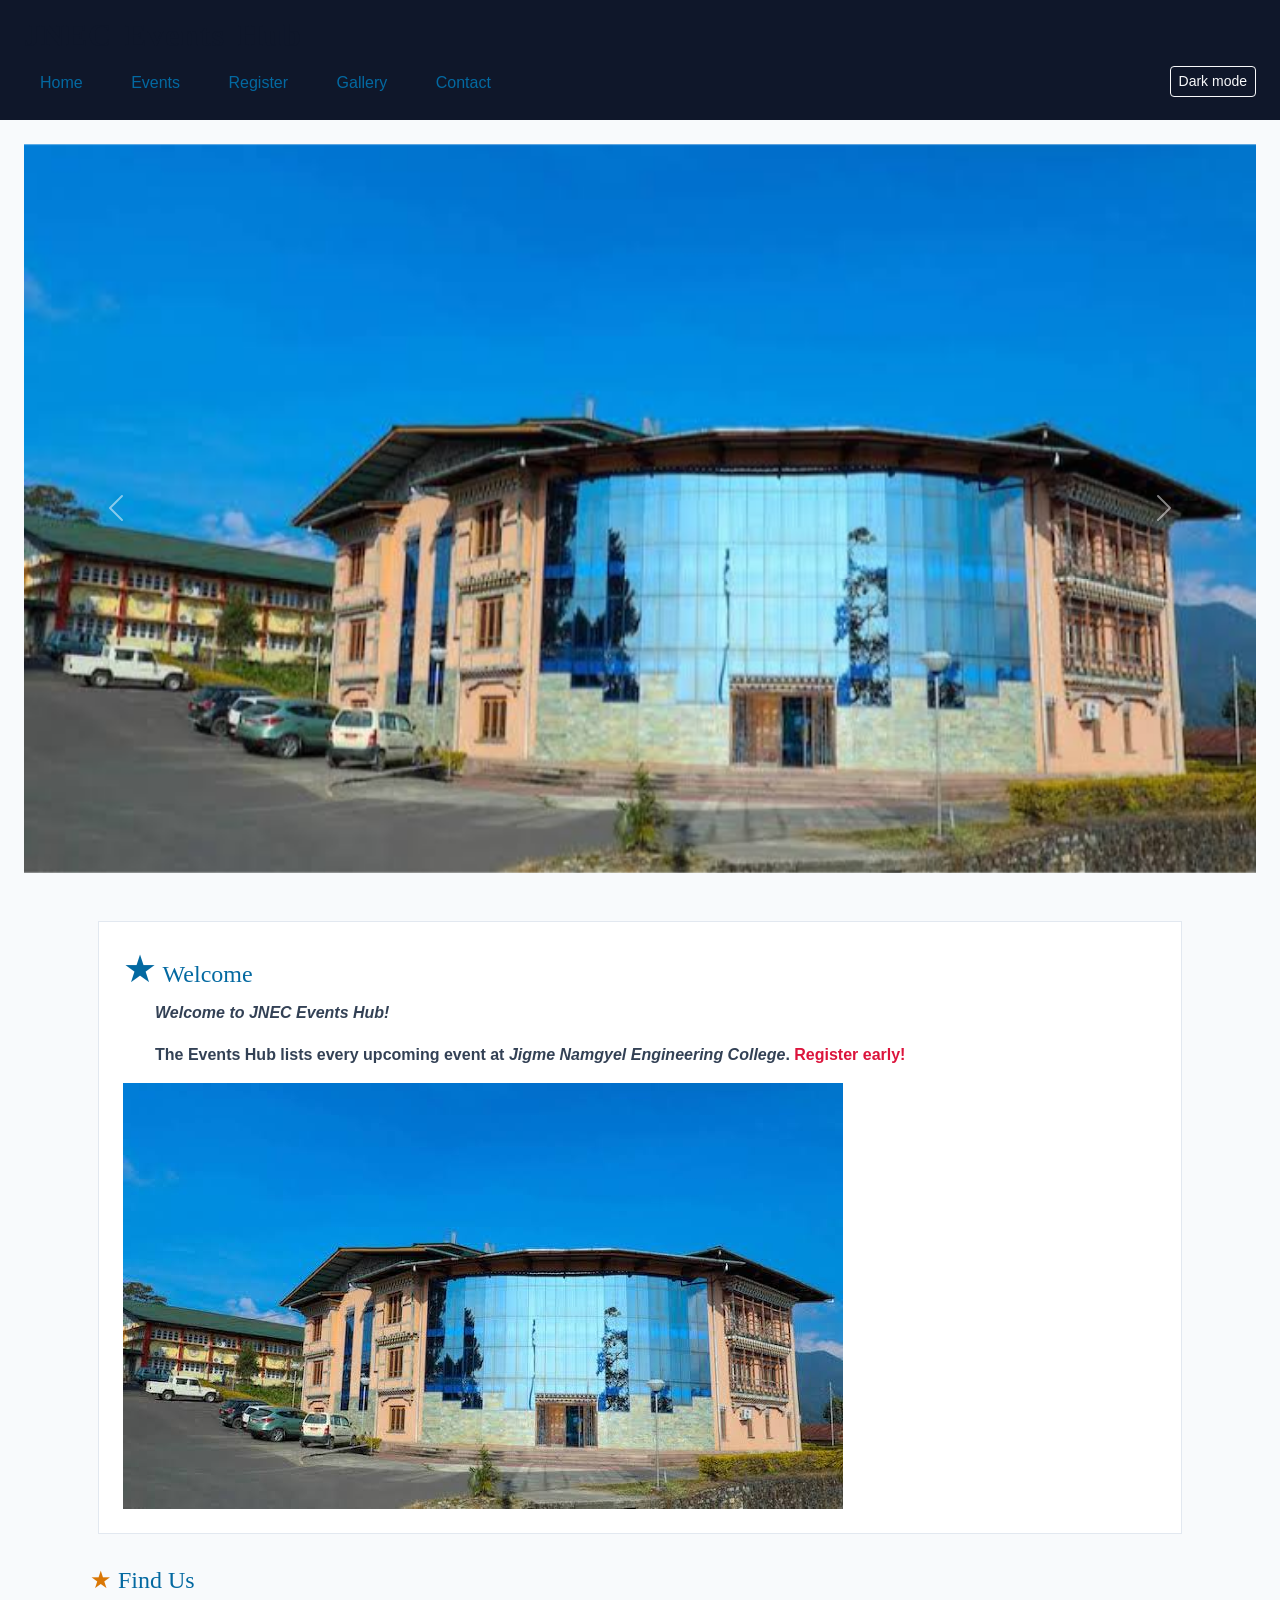
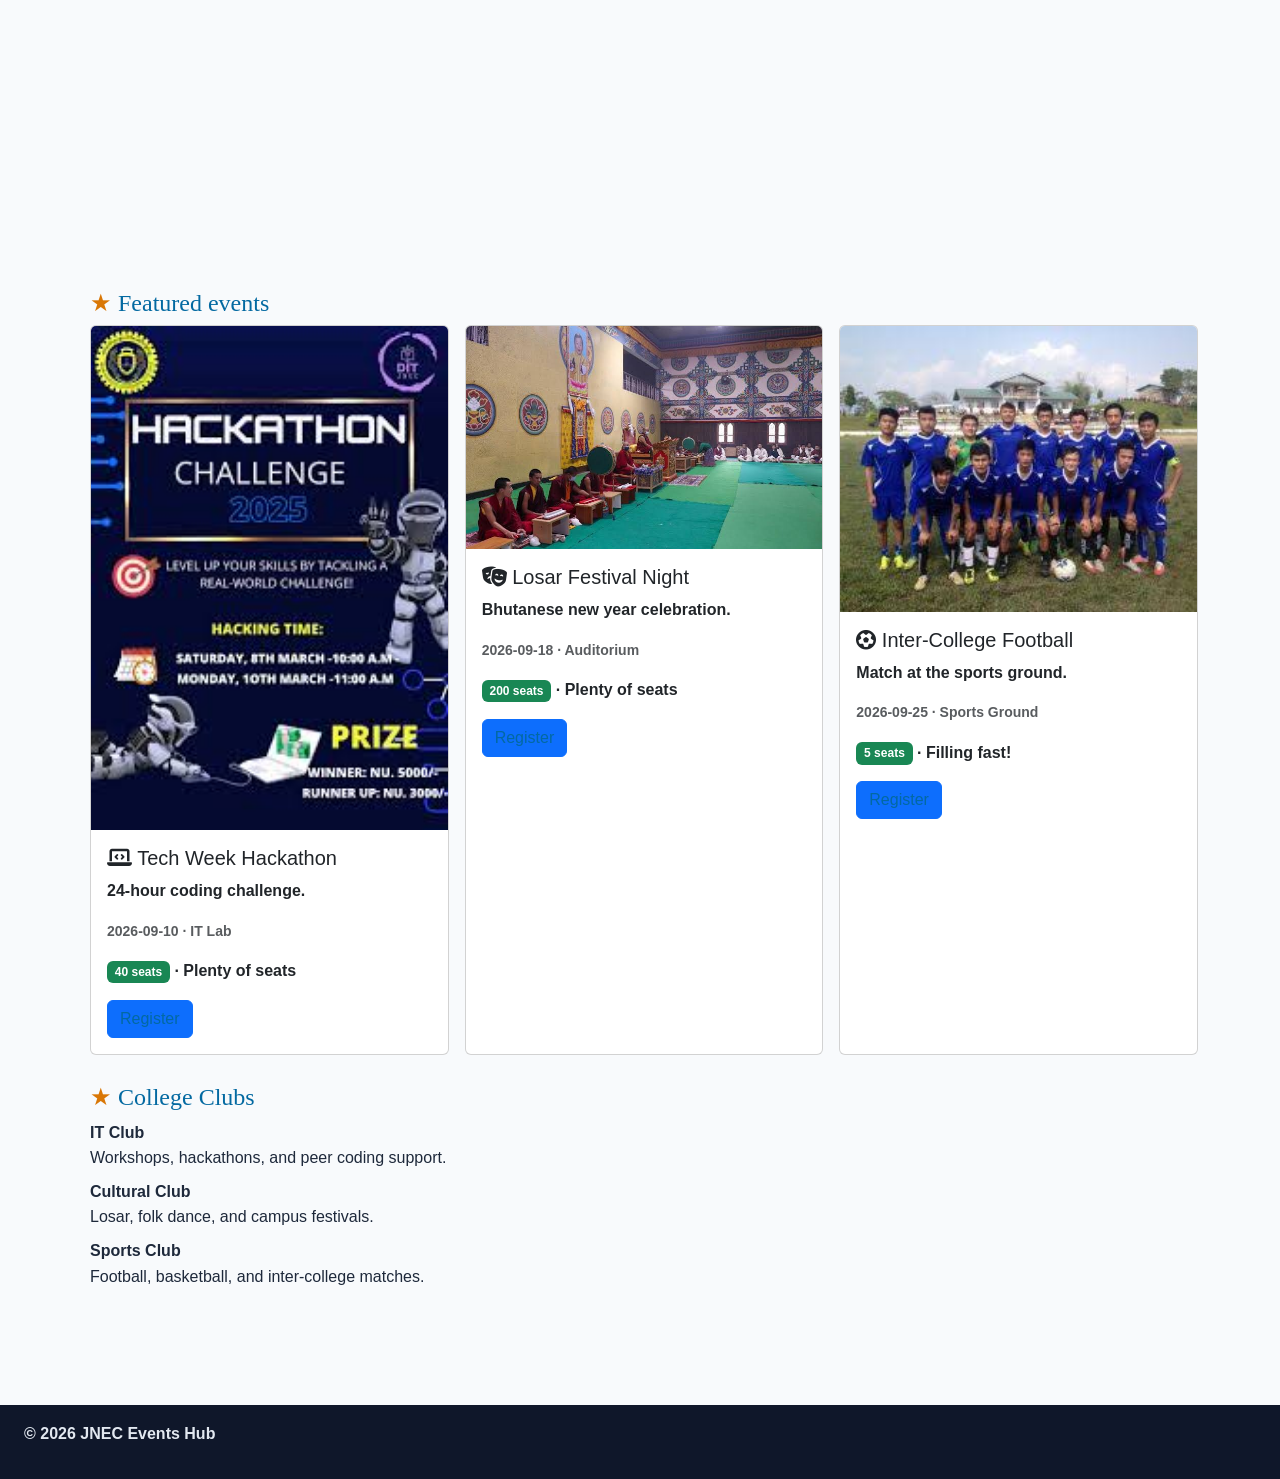
<file: index.html>
<!DOCTYPE html> 
 <html lang="en"> 
 <head> 
   <meta charset="UTF-8"> 
   <meta name="viewport" content="width=device-width, initial-scale=1.0"> 
   <title>JNEC Events Hub — Home</title> 
   <link 
href="https://cdn.jsdelivr.net/npm/bootstrap@5.3.3/dist/css/bootstrap.min.css" 
rel="stylesheet"> 
   <link rel="stylesheet" 
href="https://cdnjs.cloudflare.com/ajax/libs/font-awesome/6.5.2/css/all.min.css"> 
   <link rel="stylesheet" href="css/styles.css"> 
 </head> 
 <body> 
   <header id="top"> 
  <h1 class="hero-title">JNEC Events Hub</h1> 
  <button type="button" id="darkToggle" class="btn btn-sm btn-outline-light">Dark 
mode</button> 
  <nav> 
    <a href="index.html" title="Go to home page">Home</a> 
    <a href="events.html">Events</a> 
    <a href="register.html">Register</a> 
    <a href="gallery.html">Gallery</a> 
    <a href="contact.html">Contact</a> 
  </nav> 
   </header> 
 
   <main> 
  <div id="eventCarousel" class="carousel slide" data-bs-ride="carousel"> 
    <div class="carousel-inner"> 
      	<div class="carousel-item active"> 
        <img src="media/campus.jpeg" class="d-block w-100" alt="Campus event banner
1"> 
      	</div> 
      	<div class="carousel-item"> 
        <img src="media/campus.jpeg" class="d-block w-100" alt="Campus event banner
2"> 
      	</div> 
    </div> 

    <button class="carousel-control-prev" type="button" 
               data-bs-target="#eventCarousel" data-bs-slide="prev"> 
	      	<span class="carousel-control-prev-icon" aria-hidden="true"></span> 
	      	<span class="visually-hidden">Previous</span> 
    </button> 
    <button class="carousel-control-next" type="button" 
               data-bs-target="#eventCarousel" data-bs-slide="next"> 
	      	<span class="carousel-control-next-icon" aria-hidden="true"></span> 
	      	<span class="visually-hidden">Next</span> 
    </button> 
  </div> 
 
  <div class="container py-4"> 
    <section id="welcome" class="intro"> 
	      	<h2>Welcome</h2> 
	      	<p id="welcomeMsg">Welcome.</p> 
	      	<p>The <strong>Events Hub</strong> lists every upcoming event at 
         <em>Jigme Namgyel Engineering College</em>. 
         <span class="highlight" title="Registrations close 3 days before each 
event">Register early!</span></p> 
	      	<img src="media/campus.jpeg" alt="JNEC campus" class="img-fluid" title="Our 
campus in Dewathang"> 
    </section> 
 
    <section id="location"> 
	      	<h2>Find Us</h2> 
	      	<iframe 
src="https://www.openstreetmap.org/export/embed.html?bbox=91.44,26.85,91.48,26.88" 
              width="400" height="250" title="Campus map"></iframe> 
    </section> 
 
    <section id="featured"> 
	      	<h2>Featured events</h2> 
	      	<div class="row g-3" id="home-events"></div> 
    </section> 
 
    <section id="clubs"> 
	      	<h2>College Clubs</h2> 
	      	<dl> 
        <dt>IT Club</dt> 
        <dd>Workshops, hackathons, and peer coding support.</dd> 
        <dt>Cultural Club</dt> 
        <dd>Losar, folk dance, and campus festivals.</dd> 
        <dt>Sports Club</dt> 
        <dd>Football, basketball, and inter-college matches.</dd> 
	      	</dl> 
    </section> 
  </div> 
   </main> 
 
   <footer> 
  <p>&copy; <span id="year"></span> JNEC Events Hub</p> 
   </footer> 
   <script 
src="https://cdn.jsdelivr.net/npm/bootstrap@5.3.3/dist/js/bootstrap.bundle.min.js"></script> 
   <script src="js/main.js"></script> 
 </body> 
 </html>
</file>
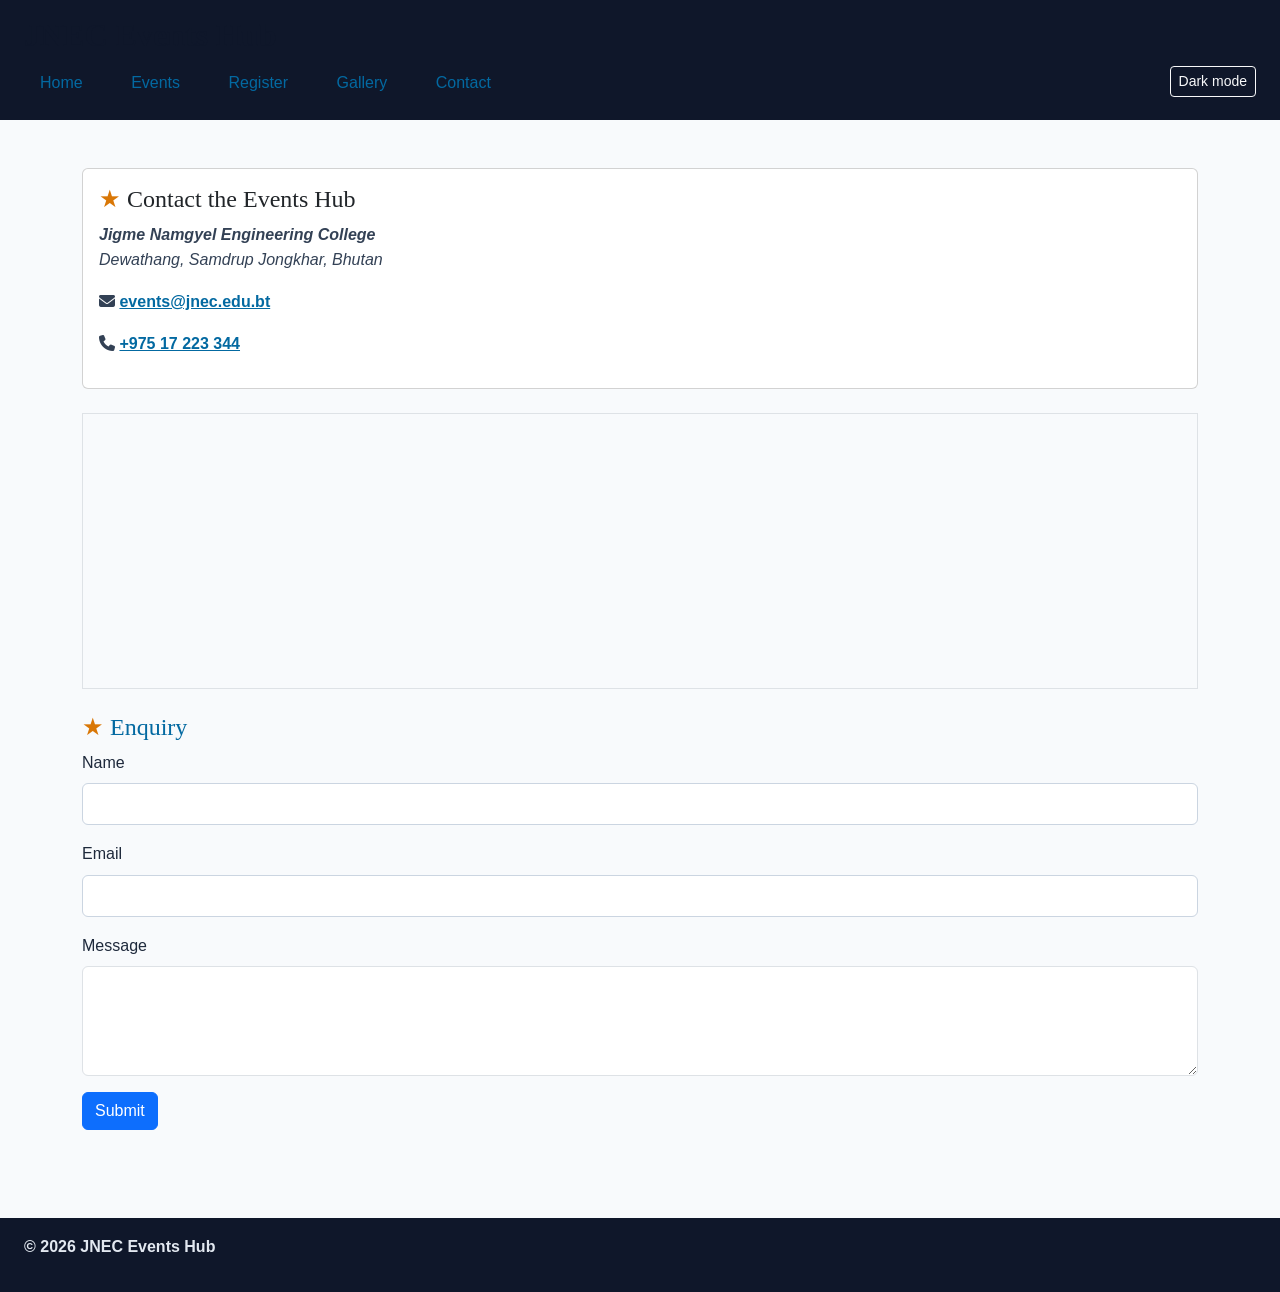
<file: contact.html>
<!DOCTYPE html> 
 <html lang="en"> 
 <head> 
   <meta charset="UTF-8"> 
   <meta name="viewport" content="width=device-width, initial-scale=1.0"> 
   <title>JNEC Events Hub — Contact</title> 
   <link 
href="https://cdn.jsdelivr.net/npm/bootstrap@5.3.3/dist/css/bootstrap.min.css" 
rel="stylesheet"> 
   <link rel="stylesheet" 
href="https://cdnjs.cloudflare.com/ajax/libs/font-awesome/6.5.2/css/all.min.css"> 
   <link rel="stylesheet" href="css/styles.css"> 
 </head> 
 <body> 
   <header id="top"> 
  <h1>JNEC Events Hub</h1> 
  <button type="button" id="darkToggle" class="btn btn-sm btn-outline-light">Dark 
mode</button> 
  <nav> 
    <a href="index.html">Home</a> 
    <a href="events.html">Events</a> 
    <a href="register.html">Register</a> 
    <a href="gallery.html">Gallery</a> 
    <a href="contact.html">Contact</a> 
  </nav> 
   </header> 
   <main> 
  <div class="container py-4"> 
    <div class="card mb-4"> 
      	<div class="card-body"> 
        <h2 class="card-title">Contact the Events Hub</h2> 
        <p>Jigme Namgyel Engineering College<br> 
           	Dewathang, Samdrup Jongkhar, Bhutan</p> 
        <p><i class="fa-solid fa-envelope"></i> 
           	<a href="mailto:events@jnec.edu.bt">events@jnec.edu.bt</a></p> 
        <p><i class="fa-solid fa-phone"></i> 
           	<a href="tel:+97517223344">+975 17 223 344</a></p> 
      	</div> 
    </div> 
    <div class="border p-2 mb-4"> 
      	<iframe 
src="https://www.openstreetmap.org/export/embed.html?bbox=91.44,26.85,91.48,26.88" 
              width="100%" height="250" title="Campus map"></iframe> 
    </div> 
 
    <h2>Enquiry</h2> 
    <form action="#" method="post" id="enquiryForm"> 
      	<div class="mb-3"> 
        <label for="enq-name" class="form-label">Name</label> 
        <input type="text" class="form-control" id="enq-name" name="name"> 
      	</div> 
      	<div class="mb-3"> 
        <label for="enq-email" class="form-label">Email</label> 
        <input type="text" class="form-control" id="enq-email" name="email"> 
      	</div> 
      	<div class="mb-3"> 
        <label for="enq-message" class="form-label">Message</label> 
        <textarea class="form-control" id="enq-message" name="message" 
rows="4"></textarea> 
      	</div> 
      	<button type="submit" class="btn btn-primary">Submit</button> 
    </form> 
  </div> 
   </main> 
   <footer> 
  <p>&copy; <span id="year"></span> JNEC Events Hub</p> 
   </footer> 
   <script 
src="https://cdn.jsdelivr.net/npm/bootstrap@5.3.3/dist/js/bootstrap.bundle.min.js"></script> 
   <script src="js/main.js"></script> 
 </body> 
 </html>
</file>
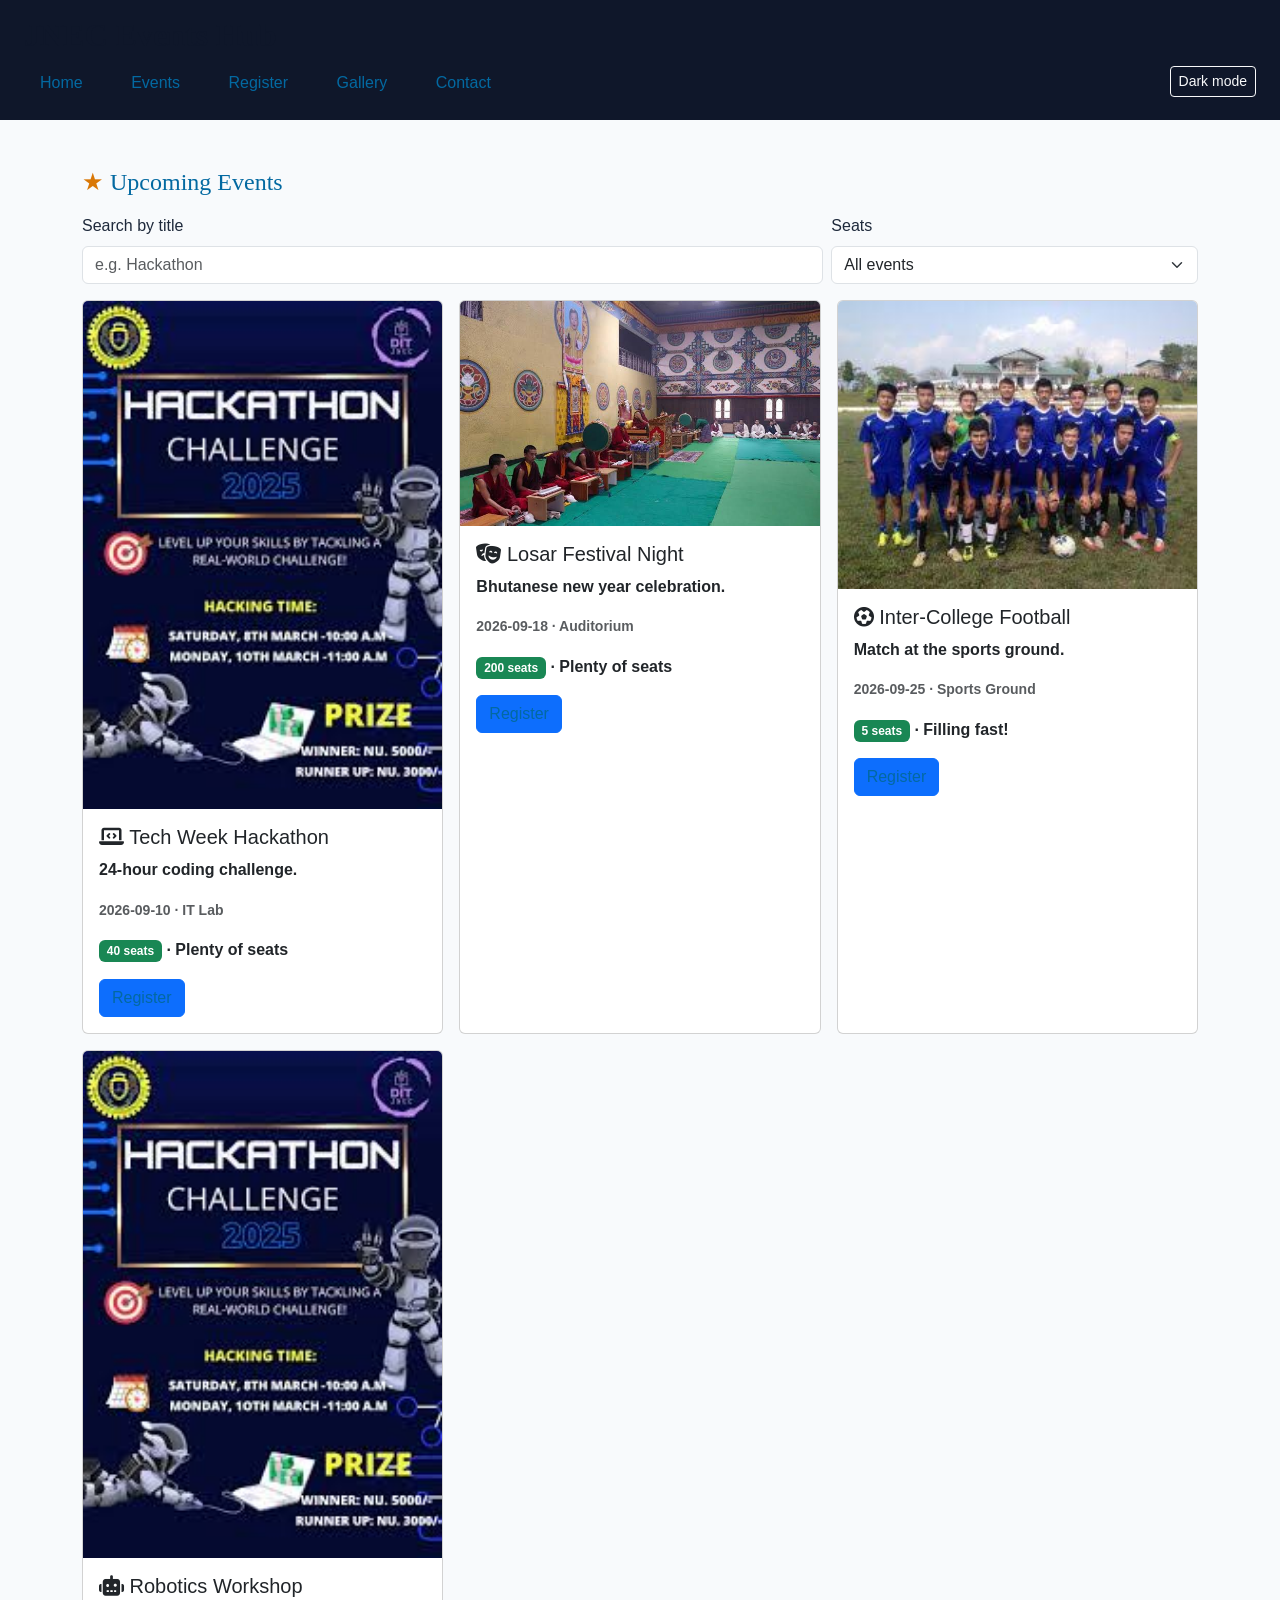
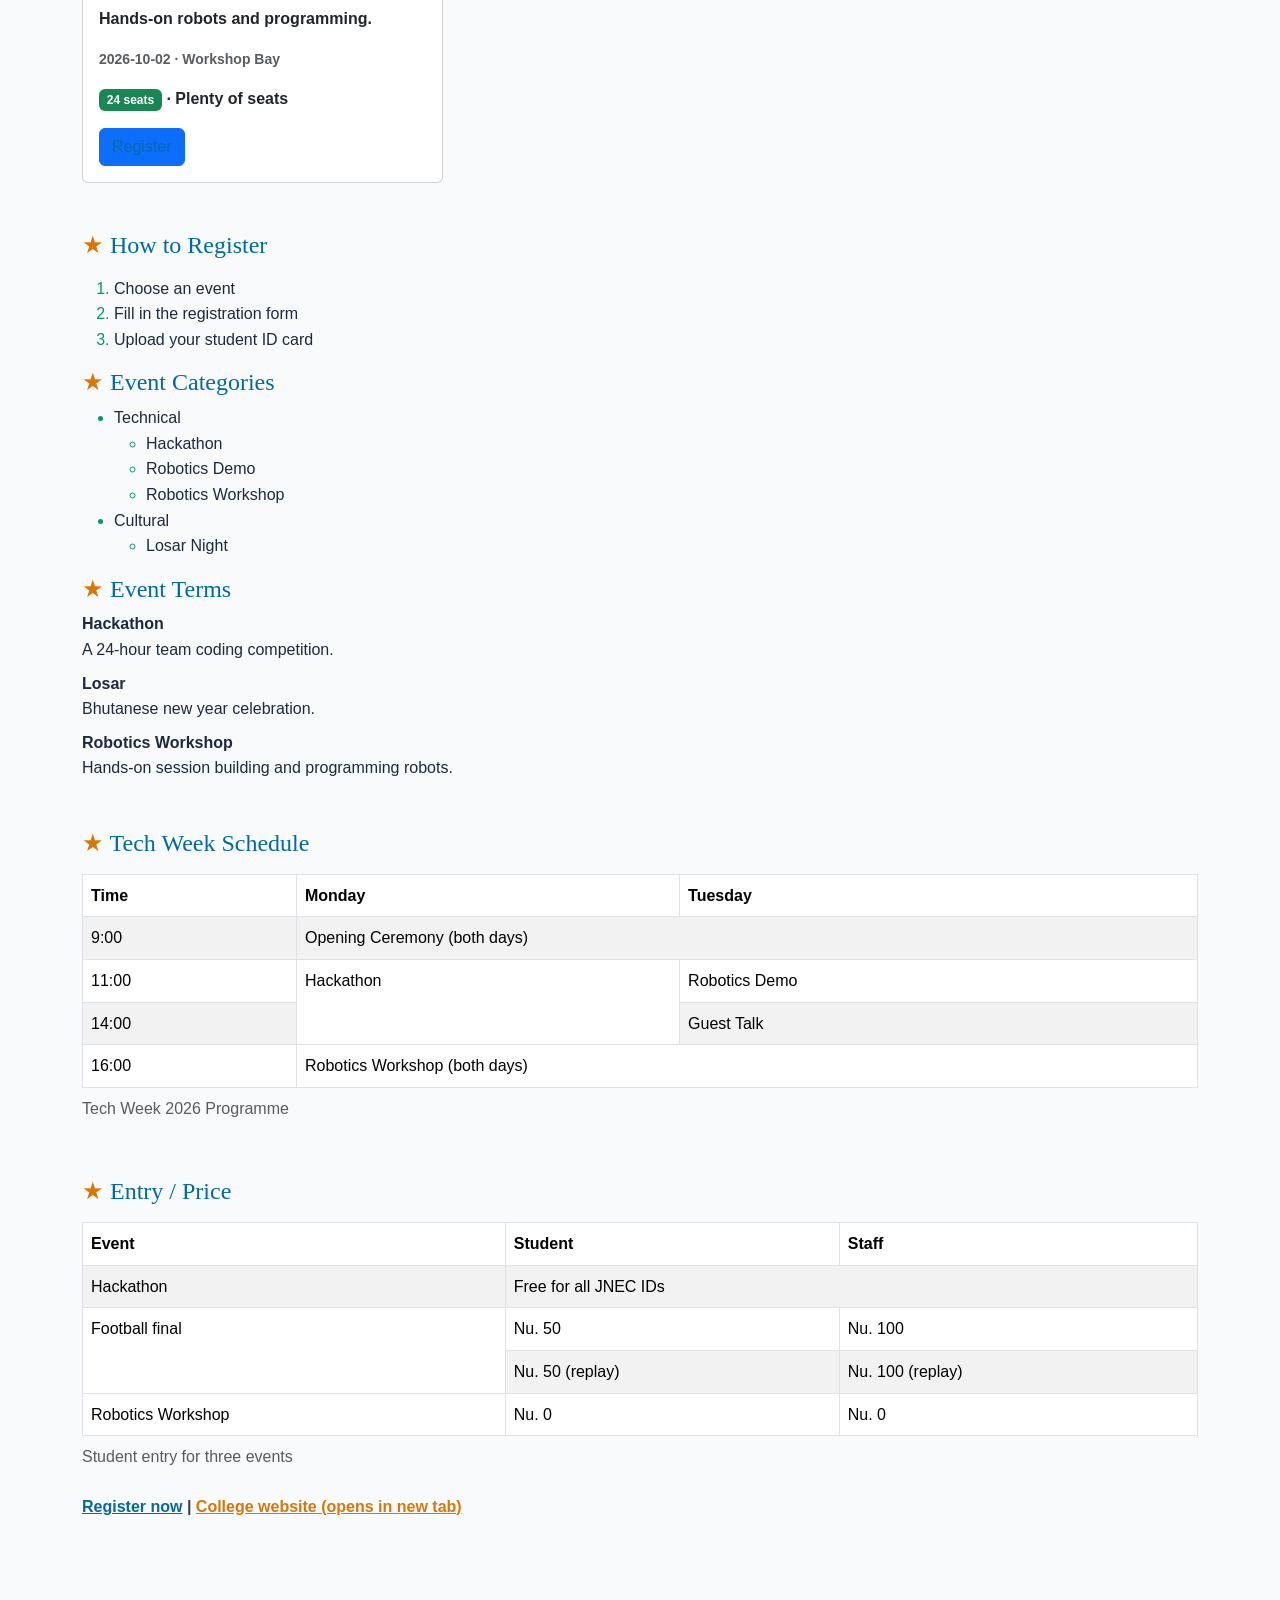
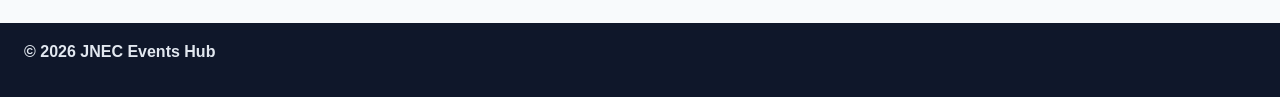
<file: events.html>
<!DOCTYPE html> 
 <html lang="en"> 
 <head> 
   <meta charset="UTF-8"> 
   <meta name="viewport" content="width=device-width, initial-scale=1.0"> 
   <title>JNEC Events Hub — Events</title> 
   <link 
href="https://cdn.jsdelivr.net/npm/bootstrap@5.3.3/dist/css/bootstrap.min.css" 
rel="stylesheet"> 
   <link rel="stylesheet" 
href="https://cdnjs.cloudflare.com/ajax/libs/font-awesome/6.5.2/css/all.min.css"> 
   <link rel="stylesheet" href="css/styles.css"> 
 </head> 
 <body> 
   <header id="top"> 
  <h1>JNEC Events Hub</h1> 
  <button type="button" id="darkToggle" class="btn btn-sm btn-outline-light">Dark 
mode</button> 
  <nav> 
    <a href="index.html">Home</a> 
    <a href="events.html">Events</a> 
    <a href="register.html">Register</a> 
    <a href="gallery.html">Gallery</a> 
    <a href="contact.html">Contact</a> 
  </nav> 
   </header> 
 
   <main> 
  <div class="container py-4"> 
    <h2 class="mb-3">Upcoming Events</h2> 
    <div class="row g-2 mb-3"> 
      	<div class="col-md-8"> 
        <label for="search" class="form-label">Search by title</label> 
        <input type="search" id="search" class="form-control" placeholder="e.g. 
Hackathon"> 

	      	</div> 
	      	<div class="col-md-4"> 
        <label for="seat-filter" class="form-label">Seats</label> 
        <select id="seat-filter" class="form-select"> 
          <option value="all">All events</option> 
          <option value="open">Open seats</option> 
          <option value="full">Sold out</option> 
        </select> 
	      	</div> 
    </div> 
    <div class="row g-3" id="eventList"></div> 
 
    <h2 class="mt-5 mb-3">How to Register</h2> 
    <ol type="1"> 
	      	<li>Choose an event</li> 
	      	<li>Fill in the registration form</li> 
	      	<li>Upload your student ID card</li> 
    </ol> 
 
    <h2>Event Categories</h2> 
    <ul> 
	      	<li>Technical 
        <ul> 
             <li>Hackathon</li> 
          <li>Robotics Demo</li> 
          <li>Robotics Workshop</li> 
        </ul> 
	      	</li> 
	      	<li>Cultural 
        <ul><li>Losar Night</li></ul> 
	      	</li> 
    </ul> 
 
    <h2>Event Terms</h2> 
    <dl> 
	      	<dt>Hackathon</dt> 
	      	<dd>A 24-hour team coding competition.</dd> 
	      	<dt>Losar</dt> 
	      	<dd>Bhutanese new year celebration.</dd> 
	      	<dt>Robotics Workshop</dt> 
	      	<dd>Hands-on session building and programming robots.</dd> 
    </dl> 
 
    <h2 class="mt-5 mb-3">Tech Week Schedule</h2> 
    <table class="table table-striped table-bordered"> 
	      	<caption>Tech Week 2026 Programme</caption> 
	      	<thead> 
           <tr><th>Time</th><th>Monday</th><th>Tuesday</th></tr> 
	      	</thead> 

	      	<tbody> 
        <tr> 
          <td>9:00</td> 
          <td colspan="2">Opening Ceremony (both days)</td> 
        </tr> 
        <tr> 
          <td>11:00</td> 
          <td rowspan="2">Hackathon</td> 
          <td>Robotics Demo</td> 
        </tr> 
        <tr> 
          <td>14:00</td> 
          <td>Guest Talk</td> 
        </tr> 
        <tr> 
          <td>16:00</td> 
          <td colspan="2">Robotics Workshop (both days)</td> 
        </tr> 
	      	</tbody> 
    </table> 
 
    <h2 class="mt-5 mb-3">Entry / Price</h2> 
    <table class="table table-striped table-bordered"> 
	      	<caption>Student entry for three events</caption> 
	      	<thead> 
           <tr><th>Event</th><th>Student</th><th>Staff</th></tr> 
	      	</thead> 
	      	<tbody> 
        <tr> 
             <td>Hackathon</td> 
          <td colspan="2">Free for all JNEC IDs</td> 
        </tr> 
        <tr> 
          <td rowspan="2">Football final</td> 
          <td>Nu. 50</td> 
          <td>Nu. 100</td> 
        </tr> 
        <tr> 
          <td>Nu. 50 (replay)</td> 
          <td>Nu. 100 (replay)</td> 
        </tr> 
        <tr> 
          <td>Robotics Workshop</td> 
          <td>Nu. 0</td> 
          <td>Nu. 0</td> 
        </tr> 
	      	</tbody> 
    </table> 
 
    <p><a href="register.html">Register now</a> | 
       	<a href="https://www.jnec.edu.bt" target="_blank" rel="noopener"> 
       	College website (opens in new tab)</a></p> 
  </div> 
   </main> 
 
   <footer> 
  <p>&copy; <span id="year"></span> JNEC Events Hub</p> 
   </footer> 
   <script 
src="https://cdn.jsdelivr.net/npm/bootstrap@5.3.3/dist/js/bootstrap.bundle.min.js"></script> 
   <script src="js/main.js"></script> 
 </body> 
 </html>
</file>
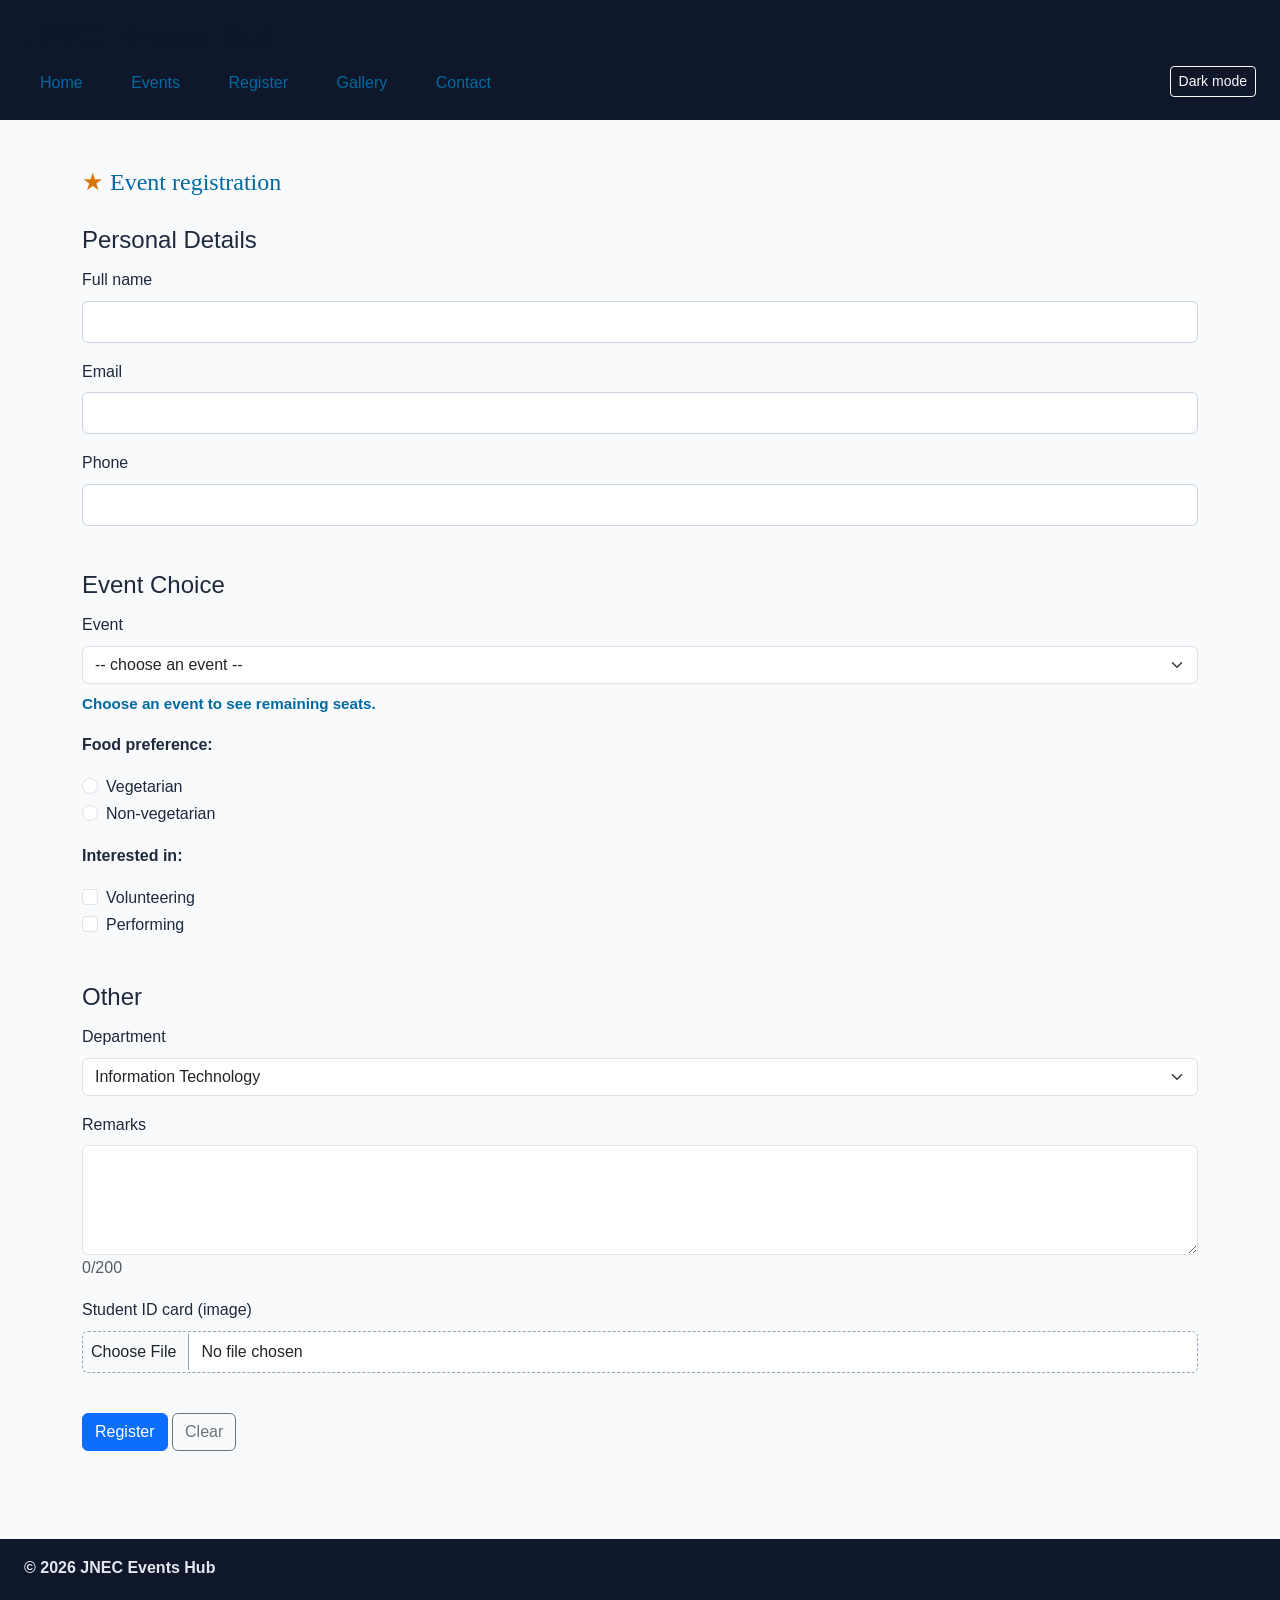
<file: register.html>
<!DOCTYPE html> 
 <html lang="en"> 
 <head> 
   <meta charset="UTF-8"> 
   <meta name="viewport" content="width=device-width, initial-scale=1.0"> 
   <title>JNEC Events Hub — Register</title> 
   <link 
href="https://cdn.jsdelivr.net/npm/bootstrap@5.3.3/dist/css/bootstrap.min.css" 
rel="stylesheet"> 
   <link rel="stylesheet" 
href="https://cdnjs.cloudflare.com/ajax/libs/font-awesome/6.5.2/css/all.min.css"> 
   <link rel="stylesheet" href="css/styles.css"> 
 </head> 
 <body> 
   <header id="top"> 
  <h1>JNEC Events Hub</h1> 
  <button type="button" id="darkToggle" class="btn btn-sm btn-outline-light">Dark 
mode</button> 
  <nav> 
    <a href="index.html">Home</a> 
    <a href="events.html">Events</a> 
    <a href="register.html">Register</a> 
    <a href="gallery.html">Gallery</a> 
    <a href="contact.html">Contact</a> 
  </nav> 
   </header> 
 
   <main> 
  <div class="container py-4"> 
    <h2 class="mb-4">Event registration</h2> 

    <form action="#" method="post" enctype="multipart/form-data" id="regForm"> 
	      	<fieldset class="mb-4"> 
        <legend>Personal Details</legend> 
        <div class="mb-3"> 
          <label for="fullname" class="form-label">Full name</label> 
          <input type="text" class="form-control" id="fullname" name="fullname"> 
          <span id="err-fullname" class="error"></span> 
        </div> 
        <div class="mb-3"> 
          <label for="email" class="form-label">Email</label> 
          <input type="text" class="form-control" id="email" name="email"> 
          <span id="err-email" class="error"></span> 
        </div> 
        <div class="mb-3"> 
          <label for="phone" class="form-label">Phone</label> 
          <input type="text" class="form-control" id="phone" name="phone"> 
          <span id="err-phone" class="error"></span> 
        </div> 
	      	</fieldset> 
 
	      	<fieldset class="mb-4"> 
        <legend>Event Choice</legend> 
        <div class="mb-3"> 
          <label for="event_id" class="form-label">Event</label> 
          <select class="form-select" id="event_id" name="event_id"> 
	            	<option value="">-- choose an event --</option> 
	            	<option value="1">Tech Week Hackathon</option> 
	            	<option value="2">Losar Festival Night</option> 
	            	<option value="3">Inter-College Football</option> 
	            	<option value="4">Robotics Workshop</option> 
          </select> 
          <span id="err-event_id" class="error"></span> 
          <p id="seatsHint" class="seats-hint mt-2">Choose an event to see remaining 
seats.</p> 
        </div> 
        <p>Food preference:</p> 
        <div class="form-check"> 
          <input class="form-check-input" type="radio" id="veg" name="food" 
value="veg"> 
          <label class="form-check-label" for="veg">Vegetarian</label> 
        </div> 
        <div class="form-check mb-3"> 
          <input class="form-check-input" type="radio" id="nonveg" name="food" 
value="nonveg"> 
          <label class="form-check-label" for="nonveg">Non-vegetarian</label> 
        </div> 
        <span id="err-food" class="error"></span> 
        <p>Interested in:</p> 
        <div class="form-check"> 

          <input class="form-check-input" type="checkbox" id="volunteer" 
name="interests" value="volunteer"> 
          <label class="form-check-label" for="volunteer">Volunteering</label> 
        </div> 
        <div class="form-check mb-3"> 
          <input class="form-check-input" type="checkbox" id="perform" 
name="interests" value="perform"> 
          <label class="form-check-label" for="perform">Performing</label> 
        </div> 
        <span id="err-interests" class="error"></span> 
	      	</fieldset> 
 
	      	<fieldset class="mb-4"> 
           <legend>Other</legend> 
        <div class="mb-3"> 
          <label for="department" class="form-label">Department</label> 
          <select class="form-select" id="department" name="department"> 
	            	<option value="it">Information Technology</option> 
	            	<option value="civil">Civil</option> 
	            	<option value="electrical">Electrical</option> 
          </select> 
        </div> 
        <div class="mb-3"> 
          <label for="remarks" class="form-label">Remarks</label> 
          <textarea class="form-control" id="remarks" name="remarks" rows="4" 
maxlength="200"></textarea> 
          <span id="charCount" class="text-muted">0/200</span> 
        </div> 
        <div class="mb-3"> 
          <label for="id_card" class="form-label">Student ID card (image)</label> 
          <input class="form-control" type="file" id="id_card" name="id_card"> 
        </div> 
	      	</fieldset> 
 
	      	<button type="submit" class="btn btn-primary">Register</button> 
	      	<button type="reset" class="btn btn-outline-secondary">Clear</button> 
    </form> 
  </div> 
   </main> 
 
   <footer> 
  <p>&copy; <span id="year"></span> JNEC Events Hub</p> 
   </footer> 
   <script 
src="https://cdn.jsdelivr.net/npm/bootstrap@5.3.3/dist/js/bootstrap.bundle.min.js"></script> 
   <script src="js/main.js"></script> 
   <script src="js/validate.js"></script> 
 </body> 
 </html>
</file>
<file: css/styles.css>
/* FILE: css/styles.css — Practical III (CSS & Bootstrap) */

body {
font-family: "Segoe UI", Arial, sans-serif; margin: 0;
color: rgb(30, 41, 59); background: #f8fafc; font-size: 16px;
line-height: 1.6;
}

header {
background: #0f172a; color: white; padding: 16px 24px;
}

nav a {
color: #7dd3fc; margin-right: 12px; text-decoration: none; display: inline-block; padding: 8px 16px;
}

footer {
background: #0f172a; color: #e2e8f0; padding: 16px 24px; margin-top: 40px;
}

main {
padding: 24px;
}

/* simple selectors */
h1 { color: #0f172a; font-weight: 700; font-size: 2rem; } h2 { color: #0369a1; font-size: 1.5rem; text-align: left; }
.intro { background: #f8fafc; } #welcome { padding: 24px; } p.intro { font-size: 1.05rem; }
h1, h2, h3 { font-family: Georgia, serif; }

/* combinators */
nav a { text-decoration: none; }
main > section { margin-bottom: 24px; } h2 + p { font-style: italic; }
h2 ~ p { color: #334155; }

/* pseudo-classes */
nav a:hover { color: #38bdf8; } input:focus { outline: 2px solid #0369a1; } input:checked + label { font-weight: 700; }
 
tr:nth-child(even) { background: #f1f5f9; }

a:link { color: #0369a1; } a:visited { color: #7c3aed; } a:hover { color: #0ea5e9; } a:active { color: #b91c1c; }

/* original pseudo-class (Activity 5) */ button:hover {
opacity: 0.9;
}

/* pseudo-elements */
p::first-line { font-weight: bold; }
.intro::first-letter { font-size: 1.6em; color: #0369a1;
}
h2::before { content: "★ "; color: #d97706; } li::marker { color: #059669; }
::selection { color: #7f1d1d; background: #fde68a; }

/* attribute selectors */ a[target="_blank"] { color: #d97706; }
input[type="file"] { border: 1px dashed #94a3b8; padding: 8px; } input[type="text"] { border: 1px solid #cbd5e1; padding: 8px; }

/* original attribute selector (Activity 5) */ input[type="checkbox"] {
accent-color: #0369a1;
}

.highlight { color: crimson; }
.intro p {
text-indent: 2em; text-align: justify;
}
.sold-out {
text-decoration: line-through; text-decoration-color: #ef4444; text-decoration-style: solid;
}
.hero-title {
letter-spacing: 0.04em; word-spacing: 0.1em;
}
em { font-style: italic; }
header { background-color: #0f172a; }
 
.intro {
margin: 24px 16px 32px 16px; padding: 20px;
border: 1px solid #e2e8f0; background: white;
}
section {
margin-bottom: 28px; padding-left: 8px;
}

.admin-only { display: none; }
.badge { display: inline; }
.event-card { display: block; }

.error { color: #b91c1c; font-size: 0.9rem; display: block; margin-top: 0.25rem; }

.sold-out-card { opacity: 0.85; }
.sold-out-card .card-title { text-decoration: line-through; }

#darkToggle { float: right; margin-top: 4px;
}

body.dark { background: #0f172a; color: #e2e8f0;
}
body.dark header, body.dark footer {
background: #020617;
}
body.dark .card, body.dark .intro {
background: #1e293b; color: #e2e8f0; border-color: #334155;
}
body.dark h1, body.dark h2 {
color: #7dd3fc;
}

.seats-hint {
font-size: 0.95rem; color: #0369a1;
}
</file>
